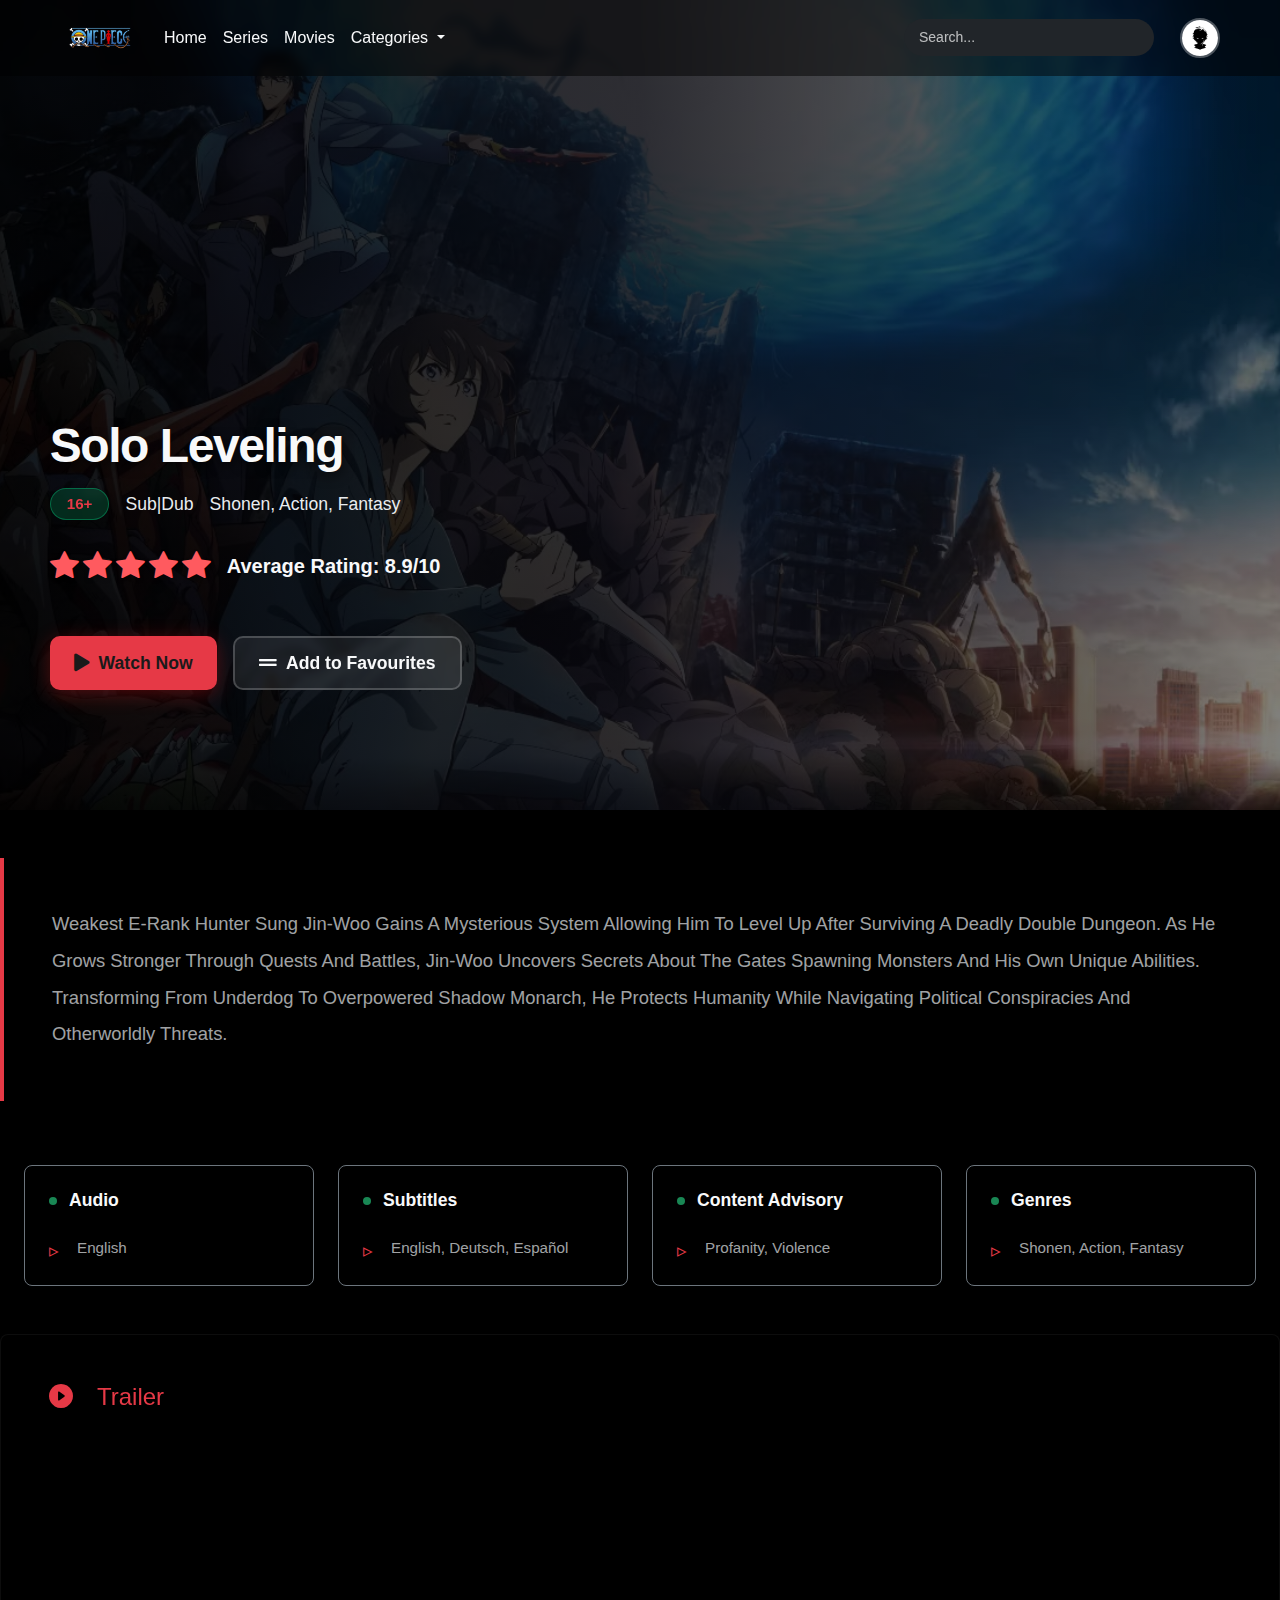
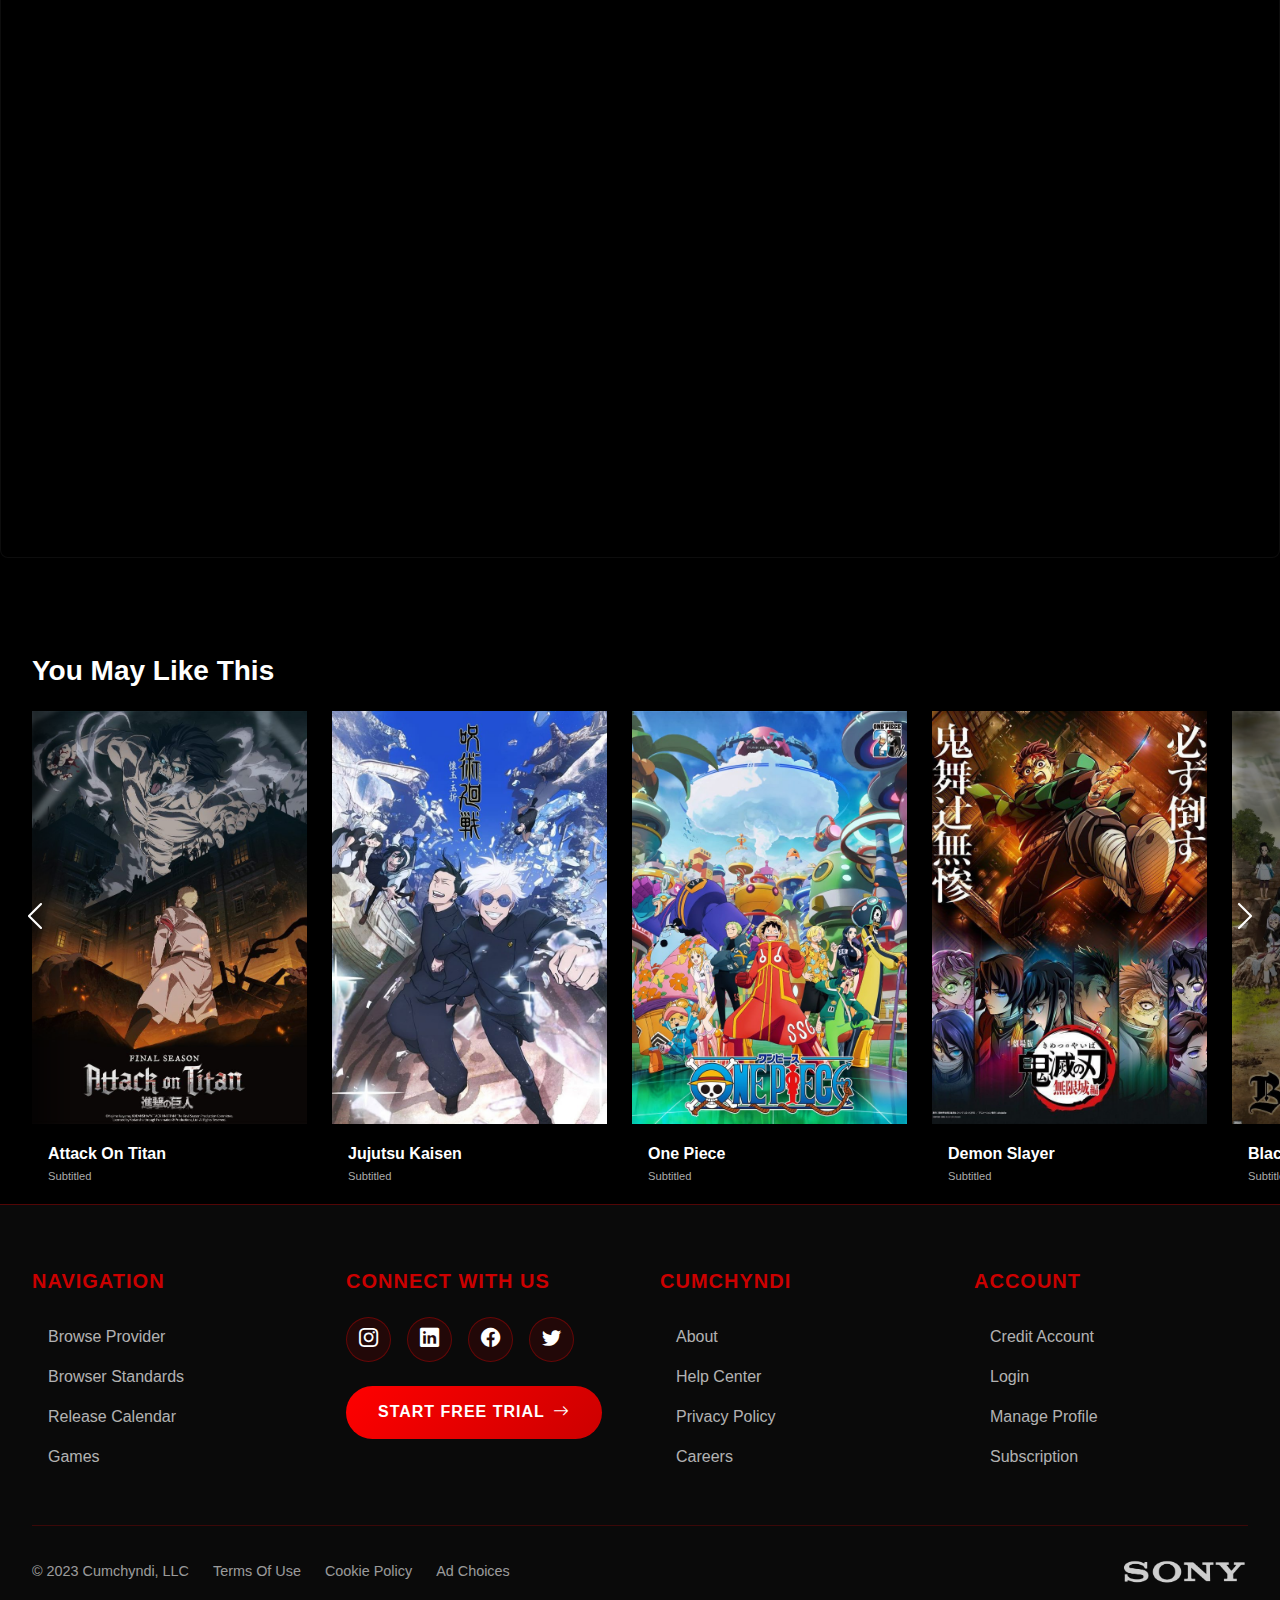
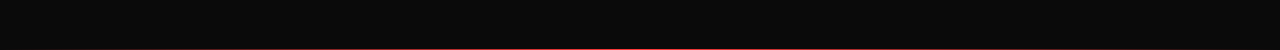
<file: index2.html>
<!DOCTYPE html>
<html lang="en">

<head>
  <meta charset="UTF-8" />
  <meta name="viewport" content="width=device-width, initial-scale=1.0" />
  <title>Anime Details</title>
  <link rel="stylesheet" href="css/style2.css" />
  <link rel="stylesheet" href="https://cdnjs.cloudflare.com/ajax/libs/font-awesome/5.15.4/css/all.min.css" />
  <link rel="stylesheet" href="https://cdn.jsdelivr.net/npm/bootstrap-icons@1.11.3/font/bootstrap-icons.min.css" />
  <link rel="stylesheet" href="https://cdn.jsdelivr.net/npm/bootstrap@5.3.0/dist/css/bootstrap.min.css" />
  <link rel="shortcut icon" href="images/1612782662636.png" type="image/x-ico" />
</head>

<body>
  <header class="header">
    <nav class="navbar navbar-expand-lg px-3 px-md-5">
      <div class="container-fluid">
        <!-- Logo and Toggler -->
        <div class="logo_ul">
          <a class="navbar-brand" href="#">
            <img src="images/ea55042297836e5ccaeecf193b9175c5-removebg-preview.png" alt="Logo" class="logo" />
          </a>
          <button class="navbar-toggler" type="button" data-bs-toggle="collapse" data-bs-target="#navbarNav"
            aria-controls="navbarNav" aria-expanded="false" aria-label="Toggle navigation">
            <span class="navbar-toggler-icon"></span>
          </button>
        </div>

        <!-- Navbar Links -->
        <div class="collapse navbar-collapse" id="navbarNav">
          <ul class="navbar-nav me-auto mb-2 mb-lg-0">
            <li class="nav-item">
              <a class="nav-link active text-light" href="index.html">Home</a>
            </li>
            <li class="nav-item">
              <a class="nav-link text-light" href="#" id="series">Series</a>
            </li>
            <li class="nav-item">
              <a class="nav-link text-light" href="#" id="movie">Movies</a>
            </li>
            <li class="nav-item dropdown">
              <a class="nav-link dropdown-toggle text-light dropbtn" href="#" id="categoriesDropdown" role="button"
                data-bs-toggle="dropdown" aria-expanded="false">
                Categories
              </a>
              <div class="dropdown-menu dropdown-menu-dark dropdown-content" aria-labelledby="categoriesDropdown">
                <div class="container">
                  <div class="row">
                    <!-- 4 columns for the dropdown items -->
                    <div class="col-md-3">
                      <a class="dropdown-item" href="index3.html?genre=Action">Action</a>
                      <a class="dropdown-item" href="index3.html?genre=Shonen">Shonen</a>
                      <a class="dropdown-item" href="index3.html?genre=Seinen">Seinen</a>
                      <a class="dropdown-item" href="index3.html?genre=Romance">Romance</a>
                      <a class="dropdown-item" href="index3.html?genre=Psychological">Psychological</a>
                    </div>
                    <div class="col-md-3">
                      <a class="dropdown-item" href="index3.html?genre=Fantasy">Fantasy</a>
                      <a class="dropdown-item" href="index3.html?genre=Mecha">Mecha</a>
                      <a class="dropdown-item" href="index3.html?genre=Slice of Life">Slice of Life</a>
                      <a class="dropdown-item" href="index3.html?genre=Horror">Horror</a>
                      <a class="dropdown-item" href="index3.html?genre=Supernatural">Supernatural</a>
                    </div>
                    <div class="col-md-3">
                      <a class="dropdown-item" href="index3.html?genre=Sports">Sports</a>
                      <a class="dropdown-item" href="index3.html?genre=Mystery">Mystery</a>
                      <a class="dropdown-item" href="index3.html?genre=Comedy">Comedy</a>
                      <a class="dropdown-item" href="index3.html?genre=Drama">Drama</a>
                      <a class="dropdown-item" href="index3.html?genre=Thriller">Thriller</a>
                     
                    </div>
                    <div class="col-md-3">
                      <a class="dropdown-item" href="index3.html?genre=Historical">Historical</a>
                      <a class="dropdown-item" href="index3.html?genre=Superhero">Superhero</a>
                      <a class="dropdown-item" href="index3.html?genre=Sci-Fi">Sci-Fi</a>
                      <a class="dropdown-item" href="index3.html?genre=Dark Fantasy">Dark Fantasy</a>
                      <a class="dropdown-item" href="index3.html?genre=Adventure">Adventure</a>
                      
                    </div>
                  </div>
                </div>
              </div>
            </li>
          </ul>

          <!-- Search and User Profile -->
          <div class="search_user">
            <input type="text" class="form-control bg-dark text-light" placeholder="Search..." id="search_input" />
            <img src="images/anime-head-silhouette-illustration-with-the-object-of-a-cool-young-man-free-vector.jpg"
              alt="User profile picture" class="rounded-circle ms-3" style="width: 40px; height: 40px" />
            <div class="search"></div>
          </div>
        </div>
      </div>
    </nav>
  </header>

  <div class="anime-hero position-relative overflow-hidden">
    <div class="anime-poster-container h-100 w-100 position-absolute">
      <img id="animeImage" class="anime-poster h-100 w-100 position-absolute object-fit-cover" alt="Anime poster" />
      <div class="anime-overlay position-absolute w-100 h-100 d-flex align-items-end">
        <div class="container-fluid py-4">
          <div class="anime-header text-white">
            <h1 class="anime-title display-1 fw-bold mb-3" id="animeTitle">
              Jujutsu Kaisen
            </h1>

            <div class="anime-meta d-flex flex-wrap gap-3 align-items-center mb-4">
              <span class="meta-badge px-3 py-1">16+</span>
              <span>Sub|Dub</span>
              <span class="meta-text" id="meta-text"></span>
            </div>

            <div class="rating-container d-flex align-items-center gap-3 mb-4">
              <div class="rating-stars d-flex gap-1">
                <i class="bi bi-star-fill text-warning fs-3"></i>
                <i class="bi bi-star-fill text-warning fs-3"></i>
                <i class="bi bi-star-fill text-warning fs-3"></i>
                <i class="bi bi-star-fill text-warning fs-3"></i>
                <i class="bi bi-star text-warning fs-3"></i>
              </div>
              <p class="rating-text fs-5 mb-0 fw-bold">
                Average Rating: <span class="text-success">4.5/5</span>
              </p>
            </div>

            <div class="button-group d-flex flex-wrap gap-3">
              <button class="watch-button btn btn-success btn-lg px-4 fw-bold">
                <i  style="margin-right: 5px;" class="fas fa-play"></i> Watch Now
              </button>
              <button class="favourite-button btn btn-outline-light btn-lg px-4 fw-bold">
                <i style="margin-right: 5px;" class="fas fa-grip-lines"></i> Add to Favourites
              </button>
            </div>
          </div>
        </div>
      </div>
    </div>
  </div>

  <div class="anime-content py-5">
    <!-- Synopsis Section -->
    <div class="synopsis-section mb-5">
      <div class="row mx-0">
        <div class="col px-0">
          <p id="animeDescription"
            class="ps-4 ps-md-5 py-4 py-md-5border-start border-success border-4 rounded-end text-light fs-5 lh-lg">
            For cultivation prodigy Wang Ling, defeating a demon king at age 6
            is nothing compared to fitting in at high school. And now with
            supernatural threats on the rise, Wang may have to put his magic
            studies on hold to save the world!
          </p>
        </div>
      </div>
    </div>

    <!-- Detail Grid -->
    <div class="detail-grid mb-5 px-4">
      <div class="row g-4">
        <div class="col-md-6 col-lg-3">
          <div class="detail-item h-100 p-4 rounded-3 border border-secondary">
            <h4 class="text-white mb-3 d-flex align-items-center gap-2">
              <span class="bg-success rounded-circle" style="width: 8px; height: 8px"></span>
              Audio
            </h4>
            <p id="audio" class="text-muted mb-0 ps-3 position-relative">
              <span class="position-absolute start-0 text-success">▹</span>
              English
            </p>
          </div>
        </div>

        <div class="col-md-6 col-lg-3">
          <div class="detail-item h-100 p-4 rounded-3 border border-secondary">
            <h4 class="text-white mb-3 d-flex align-items-center gap-2">
              <span class="bg-success rounded-circle" style="width: 8px; height: 8px"></span>
              Subtitles
            </h4>
            <p id="subtitles" class="text-muted mb-0 ps-3 position-relative">
              <span class="position-absolute start-0 text-success">▹</span>
              English, Deutsch, Español
            </p>
          </div>
        </div>

        <div class="col-md-6 col-lg-3">
          <div class="detail-item h-100 p-4 rounded-3 border border-secondary">
            <h4 class="text-white mb-3 d-flex align-items-center gap-2">
              <span class="bg-success rounded-circle" style="width: 8px; height: 8px"></span>
              Content Advisory
            </h4>
            <p id="contentAdvisory" class="text-muted mb-0 ps-3 position-relative">
              <span class="position-absolute start-0 text-success">▹</span>
              Profanity, Violence
            </p>
          </div>
        </div>

        <div class="col-md-6 col-lg-3">
          <div class="detail-item h-100 p-4 rounded-3 border border-secondary">
            <h4 class="text-white mb-3 d-flex align-items-center gap-2">
              <span class="bg-success rounded-circle" style="width: 8px; height: 8px"></span>
              Genres
            </h4>
            <p id="genres" class="text-muted mb-0 ps-3 position-relative">
              <span class="position-absolute start-0 text-success">▹</span>
              Action, Comedy, Supernatural
            </p>
          </div>
        </div>
      </div>
    </div>

    <!-- Trailer Section -->
    <div class="trailer-container rounded-3 p-4 p-md-5 mb-4" id="trailerContainer">
      <h3 class="text-success mb-4 d-flex align-items-center">
        <i class="bi bi-play-circle-fill me-2"></i>Trailer
      </h3>
      <div class="video-wrapper ratio ratio-16x9 rounded-3 overflow-hidden">
        <iframe id="animeTrailer" class="rounded-3" src="https://www.youtube.com/embed/dQw4w9WgXcQ"
          title="YouTube video player" frameborder="0"
          allow="accelerometer; autoplay; clipboard-write; encrypted-media; gyroscope; picture-in-picture"
          allowfullscreen>
        </iframe>
      </div>
    </div>
  </div>

  <section class="upcoming-anime">
    <h4>you may like this</h4>
    <button class="slider-button left-button upcoming-left"><i class="bi bi-chevron-left"></i></button>
    <div class="cards-container" id="upcoming-anime-cards"></div>
    <button class="slider-button right-button upcoming-right"><i class="bi bi-chevron-right"></i></button>
  </section>

    <!-- Slider Container -->
    <div class="slider-container" id="recommended-anime">
      <!-- Recommendation cards will be dynamically inserted here -->
    </div>

    <!-- Right Navigation Button -->
  </div>

  <footer class="cyber-footer">
    <div class="footer-container">
      <div class="footer-grid">
        <!-- Navigation Column -->
        <div class="footer-column">
          <h3 class="column-title">Navigation</h3>
          <ul class="footer-links">
            <li><a href="#" class="footer-link">Browse Provider</a></li>
            <li><a href="#" class="footer-link">Browser Standards</a></li>
            <li><a href="#" class="footer-link">Release Calendar</a></li>
            <li><a href="#" class="footer-link">Games</a></li>
          </ul>
        </div>
  
        <!-- Connect Column -->
        <div class="footer-column">
          <h3 class="column-title">Connect With Us</h3>
          <div class="social-grid">
            <a target="_blank" href="https://www.instagram.com/mohamed1103ahmed?igsh=MWFibXFkYXE3c3Zwcg==" class="social-link instagram">
              <i class="bi bi-instagram"></i>
            </a>
            <a target="_blank" href="https://www.linkedin.com/in/mohamed-ahmed-608417308?utm_source=share&utm_campaign=share_via&utm_content=profile&utm_medium=android_app" class="social-link linkedin">
              <i class="bi bi-linkedin"></i>
            </a>
            <a target="_blank" href="https://www.facebook.com/share/1963wUhBVT/" class="social-link facebook">
              <i class="bi bi-facebook"></i>
            </a>
            <a target="_blank" href="https://x.com/Mohamed13526879?t=lhAo5Bfn-hrVUbrX-qWo0w&s=09" class="social-link twitter">
              <i class="bi bi-twitter"></i>
            </a>
          </div>
          <button class="trial-button">
            Start Free Trial
            <i class="bi bi-arrow-right"></i>
          </button>
        </div>
  
        <!-- Company Column -->
        <div class="footer-column">
          <h3 class="column-title">Cumchyndi</h3>
          <ul class="footer-links">
            <li><a href="#" class="footer-link">About</a></li>
            <li><a href="#" class="footer-link">Help Center</a></li>
            <li><a href="#" class="footer-link">Privacy Policy</a></li>
            <li><a href="#" class="footer-link">Careers</a></li>
          </ul>
        </div>
  
        <!-- Account Column -->
        <div class="footer-column">
          <h3 class="column-title">Account</h3>
          <ul class="footer-links">
            <li><a href="#" class="footer-link">Credit Account</a></li>
            <li><a href="#" class="footer-link">Login</a></li>
            <li><a href="#" class="footer-link">Manage Profile</a></li>
            <li><a href="#" class="footer-link">Subscription</a></li>
          </ul>
        </div>
      </div>
  
      <div class="footer-bottom">
        <div class="legal-links">
          <span>© 2023 Cumchyndi, LLC</span>
          <a href="#">Terms of Use</a>
          <a href="#">Cookie Policy</a>
          <a href="#">Ad Choices</a>
        </div>
        <div class="branding">
          <img src="images/imgbin-sony-logo-sony-FVmt97HgXBDBDbYikqaz3xE54-removebg-preview.png" alt="Sony Pictures" class="sony-logo">
        </div>
      </div>
    </div>
  </footer>

  <script src="js/script2.js"></script>
  <script src="https://cdn.jsdelivr.net/npm/bootstrap@5.3.0/dist/js/bootstrap.bundle.min.js"></script>
</body>

</html>
</file>
<file: css/style2.css>
* {
  box-sizing: border-box;
  margin: 0;
  padding: 0;
  font-family: "Gill Sans", "Gill Sans MT", Calibri, "Trebuchet MS", sans-serif;
  text-transform: capitalize;
}


body {
  font-family: 'Poppins', sans-serif;
  background: #000000 !important;
  color: #fff;
  line-height: 1.6;
  text-transform: capitalize;
}

:root {
  --primary: #e63946 !important;        /* Vibrant crimson red */
  --primary-dark: #d90429 !important;  /* Deep blood red */
  --dark: #0d0d0d !important;          /* Rich black */
  --darker: #1a1a1a !important;        /* Slightly lighter black */
  --light: #f8f9fa !important;         /* Soft white */
  --light-gray: #e9ecef !important;    /* Warm light gray */
  --rating: #ff5a5f !important;        /* Coral red for stars */
}

.anime-hero {
  position: relative !important;
  height: 90vh !important;
  min-height: 700px !important;
  isolation: isolate !important;
  overflow: hidden !important;
}

.anime-poster-container {
  position: absolute !important;
  width: 100% !important;
  height: 100% !important;
}

.anime-poster {
  width: 100% !important;
  height: 100% !important;
  object-fit: cover !important;
  object-position: center !important;
  opacity: 0.5 !important;
}

.anime-overlay {
  position: absolute !important;
  bottom: 0 !important;
  left: 0 !important;
  width: 100% !important;
  padding: 6rem 0 !important;
  z-index: 2 !important;
}

.anime-header {
  width: 94% !important;
  max-width: 1500px !important;
  margin: 0 auto !important;
}

.anime-title {
  font-size: clamp(3rem, 7vw, 2rem) !important;
  font-weight: 200 !important;
  line-height: 1.05 !important;
  color: var(--light) !important;
  margin-bottom: 1.8rem !important;
  letter-spacing: -0.03em !important;
  text-shadow: 0 4px 12px rgba(0, 0, 0, 0.6) !important;
  font-family: 'Barlow', sans-serif !important;
  max-width: 800px !important;
  padding-right: 2rem !important;
  display: inline-block !important;
}

.anime-meta {
  display: flex !important;
  gap: 1.2rem !important;
  align-items: center !important;
  margin-bottom: 2.5rem !important;
  color: var(--light-gray) !important;
  font-size: 1.1rem !important;
  flex-wrap: wrap !important;
}

.meta-badge {
  background: rgba(0, 255, 157, 0.15) !important;
  color: var(--primary) !important;
  padding: 0.5rem 1.3rem !important;
  border-radius: 50px !important;
  font-size: 0.95rem !important;
  font-weight: 700 !important;
  border: 1px solid rgba(0, 255, 157, 0.3) !important;
  backdrop-filter: blur(4px) !important;
  box-shadow: 0 4px 8px rgba(0,0,0,0.1) !important;
}

.rating-container {
  display: flex !important;
  align-items: center !important;
  gap: 1.8rem !important;
  margin-bottom: 3rem !important;
}

.rating-stars {
  display: flex !important;
  gap: 0.4rem !important;
}

.rating-stars i {
  color: var(--rating) !important;
  font-size: 1.8rem !important;
  text-shadow: 0 2px 4px rgba(0,0,0,0.3) !important;
}

.rating-text {
  color: var(--light) !important;
  font-weight: 700 !important;
  font-size: 1.3rem !important;
}

.rating-text span {
  color: var(--primary) !important;
  font-weight: 800 !important;
}

.button-group {
  display: flex !important;
  gap: 1.5rem !important;
  margin-top: 3rem !important;
  flex-wrap: wrap !important;
}

.watch-button {
  background: var(--primary) !important;
  color: var(--darker) !important;
  border: none !important;
  padding: 0.75rem 1.5rem !important;
  border-radius: 10px !important;
  font-weight: 800 !important;
  font-size: 1.1rem !important;
  cursor: pointer !important;
  transition: all 0.3s ease !important;
  box-shadow: 0 4px 20px rgba(255, 28, 28, 0.3) !important;
  position: relative !important;
  overflow: hidden !important;
}

.watch-button:hover {
  transform: translateY(-3px) !important;
  box-shadow: 0 8px 25px rgba(255, 32, 32, 0.4) !important;
}

.watch-button:hover::after {
  opacity: 1 !important;
}

.favourite-button {
  background: rgba(255, 255, 255, 0.08) !important;
  color: var(--light) !important;
  border: 2px solid rgba(255, 255, 255, 0.2) !important;
  padding: 0.75rem 1.5rem !important;
  border-radius: 10px !important;
  font-weight: 700 !important;
  font-size: 1.1rem !important;
  cursor: pointer !important;
  transition: all 0.3s ease !important;
  backdrop-filter: blur(4px) !important;
}

.favourite-button:hover {
  background: rgba(255, 255, 255, 0.15) !important;
  border-color: var(--primary) !important;
  transform: translateY(-3px) !important;
}

/* Background overlay effect */
.anime-overlay::before {
  content: '' !important;
  position: absolute !important;
  top: 0 !important;
  left: 0 !important;
  width: 100% !important;
  height: 100% !important;
  background: linear-gradient(90deg, rgba(0, 0, 0, 0.7) 0%, rgba(10,10,18,0.7) 50%, transparent 100%) !important;
  z-index: -1 !important;
}

/* Responsive Design - UNCHANGED AS REQUESTED */
@media (max-width: 1200px) {
  .anime-overlay {
    padding: 5rem 3rem !important;
  }
}

@media (max-width: 992px) {
  .anime-hero {
    height: 85vh !important;
    min-height: 600px !important;
  }
  
  .anime-overlay {
    padding: 4rem 2rem !important;
    background: linear-gradient(
      90deg, 
      var(--dark) 0%, 
      rgba(10, 10, 18, 0.95) 60%, 
      transparent 100%
    ) !important;
  }
  
  .anime-header {
    padding-left: 2% !important;
  }
}

@media (max-width: 768px) {
  .anime-hero {
    height: 70vh !important;
    min-height: 500px !important;
  }

  .anime-overlay {
    padding: 3rem 1rem !important;
    background: linear-gradient(
      to top, 
      var(--dark) 0%, 
      rgba(13, 13, 13, 0.95) 60%, 
      transparent 100%
    ) !important;
  }

  .anime-header {
    width: 100% !important;
    padding: 0 1rem !important;
  }

  .anime-title {
    font-size: 2.2rem !important;
    font-weight: 600 !important;
    margin-bottom: 1rem !important;
  }

  .anime-meta {
    gap: 0.8rem !important;
    margin-bottom: 1.5rem !important;
    font-size: 0.9rem !important;
  }

  .meta-badge {
    padding: 0.3rem 1rem !important;
    font-size: 0.85rem !important;
  }

  .rating-container {
    flex-direction: column !important;
    align-items: flex-start !important;
    gap: 0.5rem !important;
    margin-bottom: 2rem !important;
  }

  .rating-stars i {
    font-size: 1.5rem !important;
  }

  .rating-text {
    font-size: 1.1rem !important;
  }

  .button-group {
    flex-direction: column !important;
    gap: 0.8rem !important;
    margin-top: 2rem !important;
  }

  .watch-button,
  .favourite-button {
    width: 100% !important;
    padding: 0.8rem !important;
    font-size: 1rem !important;
  }
}
@media (max-width: 768px) and (orientation: landscape) {
  .anime-hero {
    height: 100vh !important;
    min-height: 400px !important;
  }
  
  .anime-overlay {
    padding-top: 2rem !important;
    padding-bottom: 2rem !important;
  }
}
@media (min-width: 769px) and (max-width: 992px) {
  .anime-title {
    font-size: 2.8rem !important;
  }
  
  .button-group {
    gap: 1rem !important;
  }
  
  .watch-button,
  .favourite-button {
    padding: 0.8rem 1.2rem !important;
  }
}

@media (max-width: 576px) {
  .anime-hero {
    height: 75vh !important;
    min-height: 500px !important;
  }
  
  .rating-container {
    flex-direction: column !important;
    align-items: flex-start !important;
    gap: 1rem !important;
  }
}

:root {
  /* Your original variable names with the red/black colors */
  --accent: #e63946 !important;        /* Vibrant crimson red */
  --accent-dark: #d90429 !important;   /* Deep blood red */
  --dark: #0d0d0d !important;          /* Rich black */
  --darker: #1a1a1a !important;        /* Slightly lighter black */
  --light: #f8f9fa !important;         /* Soft white */
  --light-gray: #e9ecef !important;    /* Warm light gray */
  --content-bg: #121212 !important;    /* Dark content background */
  
  /* Text colors that work perfectly with the red/black */
  --text-primary: rgba(248, 249, 250, 0.98) !important;  /* Primary text */
  --text-secondary: rgba(233, 236, 239, 0.7) !important; /* Secondary text */
  
  /* Bonus red variants for consistency */
  --rating: #ff5a5f !important;        /* Star ratings */
  --hover-red: #ff1a25 !important;     /* Hover states */
  --dark-red: #990000 !important;      /* Darker accents */
}

/* ===== CORE LAYOUT ===== */
.anime-content {
  background: black  !important;
  position: relative !important;
  overflow: hidden !important;
  padding: 6rem 0 !important;
}

.container {
  position: relative !important;
  z-index: 2 !important;
}

/* ===== SYNOPSIS SECTION ===== */
.synopsis-section {
  margin-bottom: 6rem !important;
}

.synopsis-section p {
  font-size: 1.15rem !important;
  line-height: 2 !important;
  color: var(--text-secondary) !important;
  padding: 3rem !important;
  border-left: 4px solid var(--accent) !important;
  border-radius: 0 1rem 1rem 0 !important;
  position: relative !important;
  overflow: hidden !important;
  
}

/* ===== DETAIL GRID ===== */
.detail-grid {
  margin-bottom: 6rem !important;
}

.detail-item {
  border: 3px solid rgba(255, 255, 255, 0.499) !important;
  border-radius: 1rem !important;
  padding: 2rem !important;
  height: 100% !important;
  transition: all 0.3s cubic-bezier(0.4, 0, 0.2, 1) !important;
  position: relative !important;
  overflow: hidden !important;
}

.detail-item h4 {
  color: var(--light) !important;
  font-size: 1.1rem !important;
  font-weight: 600 !important;
  margin-bottom: 1.5rem !important;
  display: flex !important;
  align-items: center !important;
  gap: 0.75rem !important;
}



.detail-item p {
  color: var(--text-secondary) !important;
  font-size: 0.95rem !important;
  line-height: 1.7 !important;
  padding-left: 1.75rem !important;
  position: relative !important;
}

.detail-item p::before {
  content: '▹' !important;
  position: absolute !important;
  left: 0 !important;
  color: var(--accent) !important;
  font-size: 1.2rem !important;
}

/* ===== TRAILER SECTION ===== */
.trailer-container {
  background: rgba(0, 0, 0, 0.7) !important;
  backdrop-filter: blur(12px) !important;
  border-radius: 1rem !important;
  padding: 3rem !important;
  margin-bottom: 3rem !important;
  border: 1px solid rgba(255, 255, 255, 0.05) !important;
  box-shadow: 0 10px 30px rgba(0, 0, 0, 0.3) !important;
}

.trailer-container h3 {
  color: var(--accent) !important;
  font-size: 1.5rem !important;
  margin-bottom: 2rem !important;
  display: flex !important;
  align-items: center !important;
  gap: 1rem !important;
}

.video-wrapper {
  border-radius: 0.75rem !important;
  overflow: hidden !important;
  box-shadow: 0 10px 30px rgba(0, 0, 0, 0.5) !important;
}

/* ===== RESPONSIVE DESIGN ===== */
@media (max-width: 992px) {
  .anime-content {
    padding: 4rem 0 !important;
  }
   
  .synopsis-section p {
    padding: 2rem !important;
    font-size: 1rem !important;
  }
  
  .detail-item {
    padding: 1.5rem !important;
  }
}

@media (max-width: 768px) {
  .synopsis-section p::first-letter {
    font-size: 3em !important;
  }
  
  .trailer-container {
    padding: 2rem !important;
  }
 
}

@media (max-width: 576px) {
  .anime-content {
    padding: 3rem 0 !important;
  }
  
  .synopsis-section p {
    padding: 1.5rem !important;
  }
  
  .detail-item {
    padding: 1.25rem !important;
  }
  
  .trailer-container {
    padding: 1.5rem !important;
  }
  
}

/* ===== PERFORMANCE OPTIMIZATIONS ===== */
@media (prefers-reduced-motion: reduce) {
  * {
    transition: none !important;
    animation: none !important;
  }
  
  .detail-item:hover {
    transform: none !important;
  }
  
  .detail-item::after {
    display: none !important;
  }
}

header {
  width: 100%;
  position:absolute;
  height: 100%;
  overflow: hidden;
  box-shadow: 0px 10px 25px -8px black;
  background: transparent;
}

  header::before,
  header::after {
    content: "";
    position: absolute;
    width: 100%;
    height: 100%;
    z-index: -1;
  }
  
  header::before {
    opacity: 0.6;
  }
  
  header::after {
    background: linear-gradient(180deg, transparent, rgb(0, 0, 0));
  }
  .navbar {
    position: relative;
    z-index: 1000;
    padding: 0.5rem 1rem;
    background: rgba(0, 0, 0, 0.5) !important;
    backdrop-filter: blur(5px);
    transition: all 0.3s ease;
  }
  
  .navbar-brand img.logo {
    width: 80px;
    transition: transform 0.3s ease;
  }
  
  .navbar-brand img.logo:hover {
    transform: scale(1.05);
  }
  
  
  .navbar-toggler-icon {
    background-image: url("data:image/svg+xml,%3csvg xmlns='http://www.w3.org/2000/svg' viewBox='0 0 30 30'%3e%3cpath stroke='rgba%28255, 255, 255, 0.8%29' stroke-linecap='round' stroke-miterlimit='10' stroke-width='2' d='M4 7h22M4 15h22M4 23h22'/%3e%3c/svg%3e");
    width: 1.25em;
    height: 1.25em;
  }


.dropdown-menu {
  min-width: 800px !important;
  padding: 0 !important;
  background: rgba(10, 10, 15, 0.98) !important;
  border: 1px solid rgba(255, 0, 60, 0.2) !important;
  border-radius: 12px !important;
  backdrop-filter: blur(12px) !important;
  box-shadow: 0 12px 32px rgba(255, 0, 60, 0.15) !important;
  overflow: hidden !important;
}

.dropdown-menu .row {
  display: flex !important;
  flex-wrap: wrap !important;
  gap: 0.5rem !important;
  margin: 0 !important;
  padding: 1rem !important;
}

.dropdown-menu .col-md-3 {
  flex: 0 0 23% !important;
  max-width: 23% !important;
  padding: 0.5rem !important;
}

.dropdown-item {
  color: rgba(255, 255, 255, 0.9) !important;
  padding: 0.75rem 1rem !important;
  border-radius: 8px !important;
  transition: all 0.3s cubic-bezier(0.175, 0.885, 0.32, 1.275) !important;
  text-decoration: none !important;
  display: block !important;
  background: rgba(255, 0, 60, 0.05) !important;
  border-left: 3px solid transparent !important;
  margin: 0.25rem 0 !important;
}

.dropdown-item:hover {
  background: rgba(255, 0, 60, 0.2) !important;
  color: #ff003c !important;
  transform: translateX(5px) !important;
  box-shadow: 0 4px 12px rgba(255, 0, 60, 0.25) !important;
  border-left: 3px solid #ff003c !important;
}


@media (max-width: 768px) {
  .dropdown-menu {
    min-width: 100% !important; 
    padding: 1rem !important; 
  }

  .dropdown-menu .col-md-3 {
    flex: 0 0 100% !important;
    max-width: 100% !important;
  }
}

header nav .logo_ul {
  display: flex;
  align-items: center;
}

header nav .logo_ul img {
  width: 70px;
}

header nav .logo_ul ul {
  display: flex;
  list-style: none;
  padding: 0;
  margin: 0;
}

header nav .logo_ul ul li {
  padding: 3px 10px;
}

header nav .logo_ul ul li a {
  text-decoration: none;
  color: white;
  font-size: 12px;
  font-weight: bold;
  transition: 0.3s linear;
}

header nav .logo_ul ul li a:hover {
  color: rgba(255, 255, 255, 0.692);
}

header nav .search_user {
  position: relative;
  display: flex;
  align-items: center;
  justify-content: center;
  gap: 10px; /* Added gap for better spacing */
}

/* Search Input */
header nav .search_user input {
  padding: 8px 40px 8px 15px; /* Adjusted padding */
  border: none;
  border-radius: 25px; /* More rounded corners */
  outline: none;
  background-color: rgba(255, 255, 255, 0.2); /* Slightly more transparent */
  color: white;
  font-size: 14px;
  transition: all 0.3s ease;
  width: 150px; /* Fixed width for better UX */
}

header nav .search_user input::placeholder {
  color: rgba(255, 255, 255, 0.7); /* Lighter placeholder */
}

header nav .search_user input:focus {
  background-color: rgba(255, 255, 255, 0.3); /* Highlight on focus */
  width: 180px; /* Expand width on focus */
}

/* User Image */
header nav .search_user img {
  width: 30px; /* Slightly larger */
  height: 30px;
  border-radius: 50%;
  border: 2px solid rgba(255, 255, 255, 0.3); /* Subtle border */
  transition: all 0.3s ease;
}

header nav .search_user img:hover {
  border-color: rgba(255, 255, 255, 0.7); /* Highlight on hover */
}

/* Search Results Container */
header nav .search_user .search {
  position: absolute;
  min-width: 280px; /* Wider for better readability */
  max-height: 250px; /* Limit height */
  right: 0;
  top: 50px;
  z-index: 100000;
  background-color: rgba(0, 0, 0, 0.9); /* Darker background */
  backdrop-filter: blur(10px); /* Frosted glass effect */
  border-radius: 10px; /* More rounded corners */
  padding: 10px;
  overflow-y: auto;
  visibility: hidden;
  opacity: 0;
  transition: opacity 0.3s ease, visibility 0.3s ease;
  box-shadow: 0 4px 15px rgba(0, 0, 0, 0.3); /* Subtle shadow */
}

/* Show search results when visible */
header nav .search_user .search.visible {
  visibility: visible;
  opacity: 1;
}

/* Scrollbar Styling */
header nav .search_user .search::-webkit-scrollbar {
  width: 6px;
  background: rgba(255, 255, 255, 0.1);
  border-radius: 5px;
}

header nav .search_user .search::-webkit-scrollbar-thumb {
  background: rgba(255, 255, 255, 0.4);
  border-radius: 5px;
}

header nav .search_user .search:hover::-webkit-scrollbar-thumb {
  background: rgba(255, 255, 255, 0.6); /* Brighter on hover */
}

/* Search Card Styling */
header nav .search_user .search .card {
  display: flex;
  align-items: center;
  background-color: rgba(255, 255, 255, 0.1);
  padding: 10px;
  border-radius: 8px;
  width: 100%;
  height: 115px; /* Slightly taller */
  text-decoration: none;
  margin-bottom: 8px;
  transition: all 0.3s ease;
  cursor: pointer;
}

header nav .search_user .search .card:hover {
  background-color: rgba(255, 255, 255, 0.2); /* Highlight on hover */
  transform: translateY(-2px); /* Slight lift effect */
}

header nav .search_user .search .card img {
  width: 50px;
  height: 60px; /* Square images */
  border-radius: 5px; /* Slightly rounded */
  margin-right: 10px;
  object-fit: cover;
  flex-shrink: 0;
}

/* Card Content */
header nav .search_user .search .card .cont {
  flex-grow: 1;
  color: aliceblue;
  min-width: 0;
}

header nav .search_user .search .card .cont h3 {
  font-size: 14px;
  font-weight: 500;
  white-space: nowrap;
  overflow: hidden;
  text-overflow: ellipsis;
  margin: 0;
  line-height: 1.4;
}

header nav .search_user .search .card .cont p {
  font-size: 12px;
  margin: 0;
  color: rgba(255, 255, 255, 0.8);
}

header nav .search_user .search .card .cont span {
  background-color: #ffeb3b; /* Brighter yellow */
  color: black;
  padding: 2px 6px;
  border-radius: 4px;
  font-weight: bold;
  margin-right: 5px;
  font-size: 10px;
}
@media (min-width: 768px) and (max-width: 1024px) {
  header nav {
    padding: 0px 30px;
  }

  header nav .logo_ul img {
    width: 80px;
  }

  header nav .logo_ul ul li a {
    font-size: 14px;
  }

  header nav .search_user input {
    width: 200px;
    font-size: 14px;
  }

  header nav .search_user input:focus {
    width: 250px;
  }
}

/* Laptops and Desktops (1025px and above) */
@media (min-width: 1025px) {
  header nav {
    padding: 0px 50px;
  }

  header nav .logo_ul img {
    width: 90px;
  }

  header nav .logo_ul ul li a {
    font-size: 15px;
  }

  header nav .search_user input {
    width: 250px;
    font-size: 14px;
  }
  
  header nav .search_user input:focus {
    width: 300px;
  }
}


.upcoming-anime {
  position: relative;
  margin: 0 auto;
  max-width: 1800px;
  overflow: hidden;
}

.upcoming-anime h4 {
  padding: 1.5rem 2rem;
  color: white;
  font-size: clamp(1.75rem, 3vw, 1.5rem);
  font-weight: bold;
  margin: 0;
}

.cards-container {
  display: flex;
  gap: 25px;
  overflow-x: auto;
  scroll-behavior: smooth;
  padding: 0 2rem;
  position: relative;
  -ms-overflow-style: none;
  scrollbar-width: none;
}

.cards-container::-webkit-scrollbar {
  display: none;
}

/* Card container */
.upcoming-card {
  width: clamp(275px, 40vw, 275px);
  height: auto;
  min-height: 400px;
  cursor: pointer;
  position: relative;
  display: flex;
  flex-direction: column;
  flex-shrink: 0; 
  overflow: hidden;
}

/* Poster section */
.poster-container {
  position: relative;
  overflow: hidden;
  aspect-ratio: 2/3;
}

.poster-container img {
  width: 100%;
  height: 100%;
  object-fit: cover;
  transition: transform 0.3s ease;
}

.upcoming-card:hover .poster-container img {
  transform: scale(1.05);
}

/* Title section */
.title-container {
  padding: 1rem;
  min-height: 80px;
  display: flex;
  flex-direction: column;
  justify-content: center;
}

.title-container .title {
  margin: 0;
  font-size: clamp(1rem, 1.2vw, 1.2rem);
  font-weight: 600;
  color: white;
  white-space: nowrap;
  overflow: hidden;
  text-overflow: ellipsis;
}

.subtitle {
  font-size: clamp(0.7rem, 0.8vw, 0.8rem);
  color: #aaa;
  margin-top: 0.3rem;
}

/* Hover overlay */
.details-container {
  position: absolute;
  top: -5px;
  left: -5px;
  right: 0;
  bottom: 0;
  width: 105%;
  height: 105%;
  padding: 1rem;
  color: white;
  background: rgba(0, 0, 0, 0.85);
  opacity: 0;
  transition: opacity 0.3s ease;
  backdrop-filter: blur(8px);
  display: flex;
  flex-direction: column;
  justify-content: flex-end;
}

.upcoming-card:hover .details-container {
  opacity: 1;
}

/* Details content */
.details-container .title {
  font-size: clamp(1.1rem, 1.4vw, 1.4rem);
  margin-bottom: 0.5rem;
}

.genre-list {
  display: flex;
  gap: 0.5rem;
  flex-wrap: wrap;
  margin-bottom: 0.8rem;
}

.genre-list span {
  background: rgba(255, 255, 255, 0.1);
  padding: 0.3rem 0.8rem;
  border-radius: 20px;
  font-size: clamp(0.7rem, 0.8vw, 0.8rem);
  font-weight: 500;
}

.rating-badge {
  display: flex;
  align-items: center;
  gap: 0.5rem;
  background: rgba(255, 255, 255, 0.1);
  padding: 0.4rem 0.8rem;
  border-radius: 20px;
  width: fit-content;
  font-size: clamp(0.8rem, 1vw, 1rem);
}

.rating-badge .fa-star {
  color: #f5c518;
  font-size: clamp(0.8rem, 1vw, 1rem);
}

.synopsis {
  font-size: clamp(0.65rem, 0.75vw, 0.75rem);
  line-height: 1.4;
  color: #cccccc;
  margin-top: 0.8rem;
  display: -webkit-box;
  -webkit-line-clamp: 4;
  -webkit-box-orient: vertical;
  overflow: hidden;
}

/* Slider buttons */
.upcoming-anime .slider-button {
  position: absolute;
  top: 50%;
  transform: translateY(-50%);
  height: 75%;
  width: 70px; /* Wider for smoother gradient */
  margin: 0;
  padding: 0;
  border: none;
  color: white;
  cursor: pointer;
  display: flex;
  align-items: center;
  justify-content: center;
  font-size: 2rem;
  z-index: 10;
  opacity: 1;
  transition:  0.3s ease;
}

.upcoming-anime .left-button {
  left: 0;
  background: 
    linear-gradient(
      90deg, 
      rgba(0, 0, 0, 0.5) 0%, 
      rgba(0, 0, 0, 0.5) 50%,
      rgba(0, 0, 0, 0) 100%
    );
    transition: 0.3s;
}


.upcoming-anime .right-button {
  right: 0;
  background: 
    linear-gradient(
      270deg, 
      rgba(0, 0, 0, 0.5) 0%, 
      rgba(0, 0, 0, 0.5) 50%,
      rgba(0, 0, 0, 0) 100%
    );
    transition: 0.3s;
}

.upcoming-anime .left-button:hover {
  left: 0;
  background: 
    linear-gradient(
      90deg, 
      rgba(0, 0, 0, 0.9) 0%, 
      rgba(0, 0, 0, 0.7) 50%,
      rgba(0, 0, 0, 0) 100%
    );
}

/* Right button - Dark to transparent gradient (mirrored) */
.upcoming-anime .right-button:hover {
  right: 0;
  background: 
    linear-gradient(
      270deg, 
      rgba(0, 0, 0, 0.9) 0%, 
      rgba(0, 0, 0, 0.7) 50%,
      rgba(0, 0, 0, 0) 100%
    );
}


/* For mobile */
@media (max-width: 768px) {
  .upcoming-anime .slider-button {
    width: 50px;
    opacity: 0.9;
  }
}

/* Responsive Breakpoints */
@media (max-width: 1024px) {
  .cards-container {
    gap: 12px;
    padding: 10px 1rem;
  }
  
  .upcoming-card {
    width: 220px;
  }
}

@media (max-width: 768px) {
  .upcoming-anime h4 {
    padding: 0.8rem 1rem;
  }
  
  .cards-container {
    gap: 10px;
    padding: 8px 1rem;
  }
  
  .upcoming-card {
    width: 200px;
  }
  
  .slider-button {
    width: 35px;
    height: 35px;
    font-size: 1rem;
  }
}

@media (max-width: 480px) {
  .upcoming-card {
    width: 160px;
  }
  
  .title-container {
    padding: 0.8rem;
    min-height: 70px;
  }
  
  .details-container {
    padding: 0.8rem;
  }
  
  .slider-button {
    display: none; /* Hide on very small screens */
  }
}


.cyber-footer {
  background: #0a0a0a;
  color: #ffffff;
  padding: 4rem 0;
  position: relative;
  border-top: 1px solid rgba(255, 0, 0, 0.3); /* Using #f00 in RGBA */
  overflow: hidden;
}

.cyber-footer::before {
  content: '';
  position: absolute;
  bottom: 0;
  left: 0;
  width: 100%;
  height: 1px;
  background: linear-gradient(90deg, transparent, rgb(255, 58, 58), transparent);
}

/* Container and Grid Layout */
.footer-container {
  max-width: 1400px;
  margin: 0 auto;
  padding: 0 2rem;
}

.footer-grid {
  display: grid;
  grid-template-columns: repeat(auto-fit, minmax(250px, 1fr));
  gap: 2.5rem;
  margin-bottom: 3rem;
}

/* Column Titles */
.column-title {
  font-size: 1.25rem;
  font-weight: 700;
  margin-bottom: 1.5rem;
  color: rgb(203, 0, 0); /* Pure red */
  text-transform: uppercase;
  letter-spacing: 1px;
  position: relative;
}
/* Link Styles */
.footer-links {
  list-style: none;
  padding: 0;
  margin: 0;
}

.footer-link {
  color: rgba(255, 255, 255, 0.7);
  text-decoration: none;
  padding: 0.5rem 0;
  display: block;
  transition: all 0.3s ease;
  position: relative;
  padding-left: 1rem;
}

.footer-link::before {
  content: '>';
  position: absolute;
  left: 0;
  color: #f00;
  opacity: 0;
  transition: all 0.3s ease;
}

.footer-link:hover {
  color: #f00;
  padding-left: 1.5rem;
}

.footer-link:hover::before {
  opacity: 1;
  left: -5px;
}

/* Social Media Icons */
.social-grid {
  display: grid;
  grid-template-columns: repeat(4, 45px);
  gap: 1rem;
  margin: 1.5rem 0;
}

.social-link {
  width: 45px;
  height: 45px;
  border-radius: 50%;
  display: flex;
  align-items: center;
  justify-content: center;
  font-size: 1.2rem;
  transition: all 0.3s ease;
  color: white;
  background: rgba(255, 0, 0, 0.1); /* Red tint */
  border: 1px solid rgba(255, 0, 0, 0.3);
}

.social-link:hover {
  background: #f00;
  transform: translateY(-3px);
  box-shadow: 0 5px 15px rgba(255, 0, 0, 0.4);
}

/* Call-to-Action Button */
.trial-button {
  background: linear-gradient(135deg, #f00 0%, #c00 100%);
  border: none;
  padding: 0.9rem 2rem;
  color: white;
  font-weight: 700;
  border-radius: 30px;
  cursor: pointer;
  transition: all 0.3s ease;
  display: flex;
  align-items: center;
  gap: 0.5rem;
  text-transform: uppercase;
  letter-spacing: 1px;
  margin-top: 1rem;
}

.trial-button:hover {
  transform: translateY(-3px);
  box-shadow: 0 10px 25px rgba(255, 0, 0, 0.4);
}

/* Footer Bottom Section */
.footer-bottom {
  display: flex;
  justify-content: space-between;
  align-items: center;
  padding-top: 2rem;
  border-top: 1px solid rgba(255, 0, 0, 0.2);
  font-size: 0.9rem;
}

.legal-links {
  display: flex;
  gap: 1.5rem;
  color: rgba(255, 255, 255, 0.6);
}

.legal-links a {
  color: inherit;
  text-decoration: none;
  transition: color 0.3s ease;
}

.legal-links a:hover {
  color: #f00;
}

.sony-logo {
  height: 28px;
  filter: brightness(0) invert(1);
  opacity: 0.8;
  transition: opacity 0.3s ease;
}

.sony-logo:hover {
  opacity: 1;
}

/* Responsive Design */
@media (max-width: 768px) {
  .footer-grid {
    grid-template-columns: 1fr 1fr;
    gap: 2rem;
  }
  
  .footer-bottom {
    flex-direction: column;
    gap: 1.5rem;
    text-align: center;
  }
  
  .legal-links {
    flex-direction: column;
    gap: 0.5rem;
  }
}

@media (max-width: 480px) {
  .footer-grid {
    grid-template-columns: 1fr;
  }
  
  .social-grid {
    grid-template-columns: repeat(4, 40px);
    gap: 0.8rem;
  }
  
  .trial-button {
    width: 100%;
    justify-content: center;
  }
}
</file>
